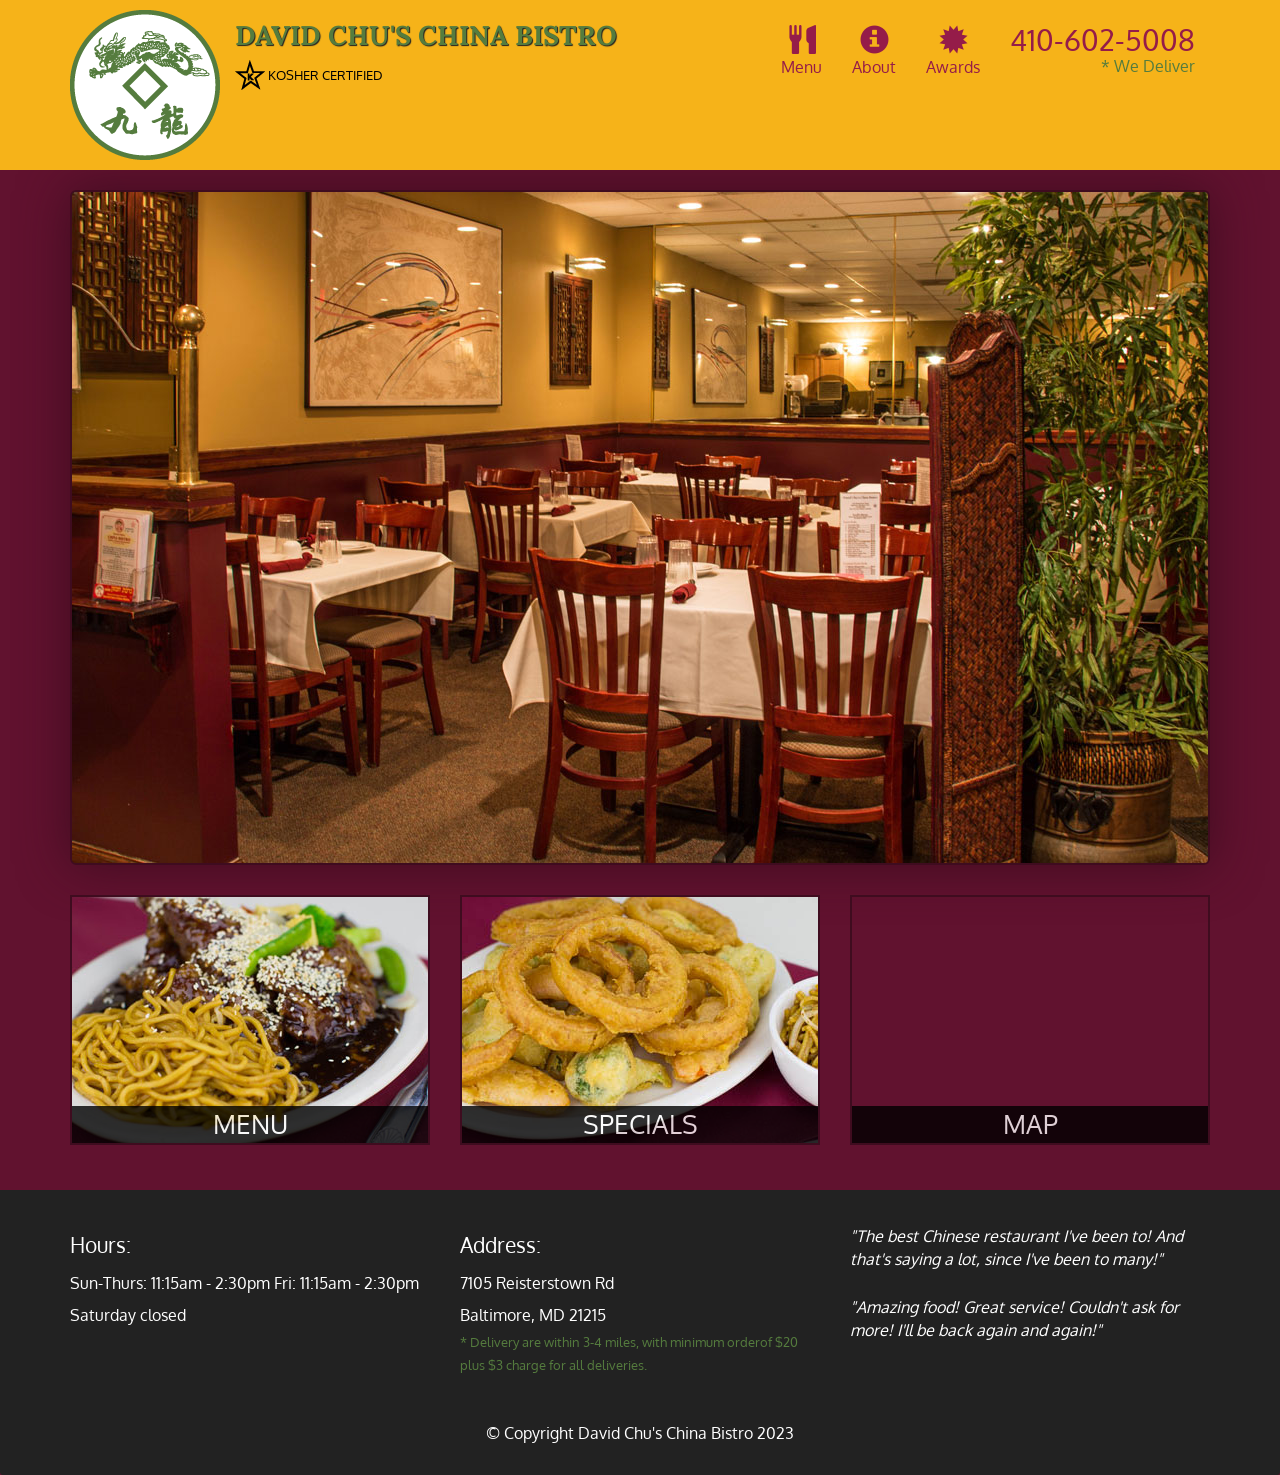
<file: site/Restaurant templates/index.html>
<!doctype html>
<html lang="en">
  <head>
    <meta charset="utf-8">
    <meta http-equiv="X-UA-Compatible" content="IE=edge">
    <meta name="viewport" content="width=device-width, initial-scale=1">
    <title>David Chu's China Bistro</title>
    <link rel="icon" type="image/x-icon" href="/images/favicon.ico">
    <link rel="stylesheet" href="css/bootstrap.min.css">
    <link rel="stylesheet" href="css/styles.css">
    <link href='https://fonts.googleapis.com/css?family=Oxygen:400,300,700' rel='stylesheet' type='text/css'>
    <link href='https://fonts.googleapis.com/css?family=Lora' rel='stylesheet' type='text/css'>
  </head>
<body>
  <header>
    <nav id="header-nav" class="navbar navbar-default">
      <div class="container">
        <div class="navbar-header">
          <a href="index.html" class="pull-left visible-md visible-lg">
            <div id="logo-img"></div>
          </a>

          <div class="navbar-brand">
            <a href="index.html"><h1>David Chu's China Bistro</h1></a>
            <p>
              <img src="images/star-k-logo.png" alt="Kosher certification">
              <span>Kosher Certified</span>
            </p>
          </div>

          <button type="button" class="navbar-toggle collapsed" data-toggle="collapse" data-target="#collapsable-nav" aria-expanded="false">
            <span class="sr-only">Toggle navigation</span>
            <span class="icon-bar"></span>
            <span class="icon-bar"></span>
            <span class="icon-bar"></span>
          </button>
        </div>
        <div id="collapsable-nav" class="collapse navbar-collapse">
          <ul id="nav-list" class="nav navbar-nav navbar-right">
            <li class ="visible-xs active">
              <a href="index.html">  
              <span class="glyphicon glyphicon-home"></span><br class="hidden-xs">Home</a>
            </li>
           <li>
             <a href="menu-categories.html">
               <span class="glyphicon glyphicon-cutlery"></span><br class="hidden-xs"> Menu</a>
           </li>
           <li>
             <a href="#">
               <span class="glyphicon glyphicon-info-sign"></span><br class="hidden-xs"> About</a>
           </li>
           <li>
             <a href="#">
               <span class="glyphicon glyphicon-certificate"></span><br class="hidden-xs"> Awards</a>
           </li>
           <li id="phone" class="hidden-xs">
             <a href="tel:410-602-5008">
               <span>410-602-5008</span></a><div>* We Deliver
               </div>
           </li>
         </ul><!-- #nav-list -->
       </div><!-- .collapse .navbar-collapse -->
      </div>
    </nav>
  </header>
 
  <div id="call-btn" class="visible-xs">
    <a class="btn" href="tel:410-602-5008">
    <span class="glyphicon glyphicon-earphone"></span>
    410-602-5008
    </a>
  </div>
  <div id="xs-deliver" class="text-center visible-xs">* We Deliver</div>

<div id="main-content" class="container">
  <div class="jumbotron">
    <img src="images/jumbotron_768.jpg" alt ="picture of restaurant"class="img-responsive visible-xs">
  </div>
<div class="row">
  <div class = "col-md-4 col-sm-6 col-xs-12">
    <a href="menu-categories.html"><div id="menu-tile"><span>Menu</span></div></a>
  </div>
  <div class="col-md-4 col-sm-6 col-xs-12">
  <a href="single-category.html"><div id="specials-tile"><span>Specials</span></div></a>
  </div>
  <div class="col-md-4 col-sm-12 col-xs-12">
    <a href="https://goo.gl/maps/MkbvDuNtBurYLjAa9" target="_blank">
      <div id="map-tile">
        <iframe src="https://www.google.com/maps/embed?pb=!1m18!1m12!1m3!1d3084.6752455000174!2d-76.7116881!3d39.36359029999999!2m3!1f0!2f0!3f0!3m2!1i1024!2i768!4f13.1!3m3!1m2!1s0x89c81a14e7817803%3A0xab20a0e99daa17ea!2sDavid%20Chu&#39;s%20China%20Bistro!5e0!3m2!1sen!2sus!4v1683739083631!5m2!1sen!2sus" width="100%" height="250px" style="border:0;" allowfullscreen="" loading="lazy" referrerpolicy="no-referrer-when-downgrade"></iframe>
        <span>map</span>
      </div>
    </a>
  </div>
</div><!--End of #home-tiles-->
</div><!--End of #main-content-->

<footer class="panel-footer">
  <div class="container">
    <div class="row">
      <section id="hours" class="col-sm-4">
        <span>Hours:</span><br>
        Sun-Thurs: 11:15am - 2:30pm
        Fri: 11:15am - 2:30pm<br>
        Saturday closed
        <hr class="visible-xs">
      </section>
      <section id="address" class="col-sm-4">
        <span>Address:</span><br>
        7105 Reisterstown Rd<br>
         Baltimore, MD 21215
         <p>* Delivery are within 3-4 miles, with minimum orderof $20 plus $3 charge for all deliveries.</p>
         <hr class="visible-xs">
      </section>
      <section id="testimonials" class="col-sm-4">
        <p>"The best Chinese restaurant I've been to! And that's saying a lot, since I've been to many!"</p>
        <p>"Amazing food! Great service! Couldn't ask for more! I'll be back again and again!"</p>
        </section>
    </div>
    <div class="text-center">&copy; Copyright David Chu's China Bistro 2023</div>
  </div>
</footer>


  <!-- jQuery (Bootstrap JS plugins depend on it) -->
  <script src="js/jquery-2.1.4.min.js"></script>
  <script src="js/bootstrap.min.js"></script>
  <script src="js/script.js"></script>
</body>
</html>
</file>
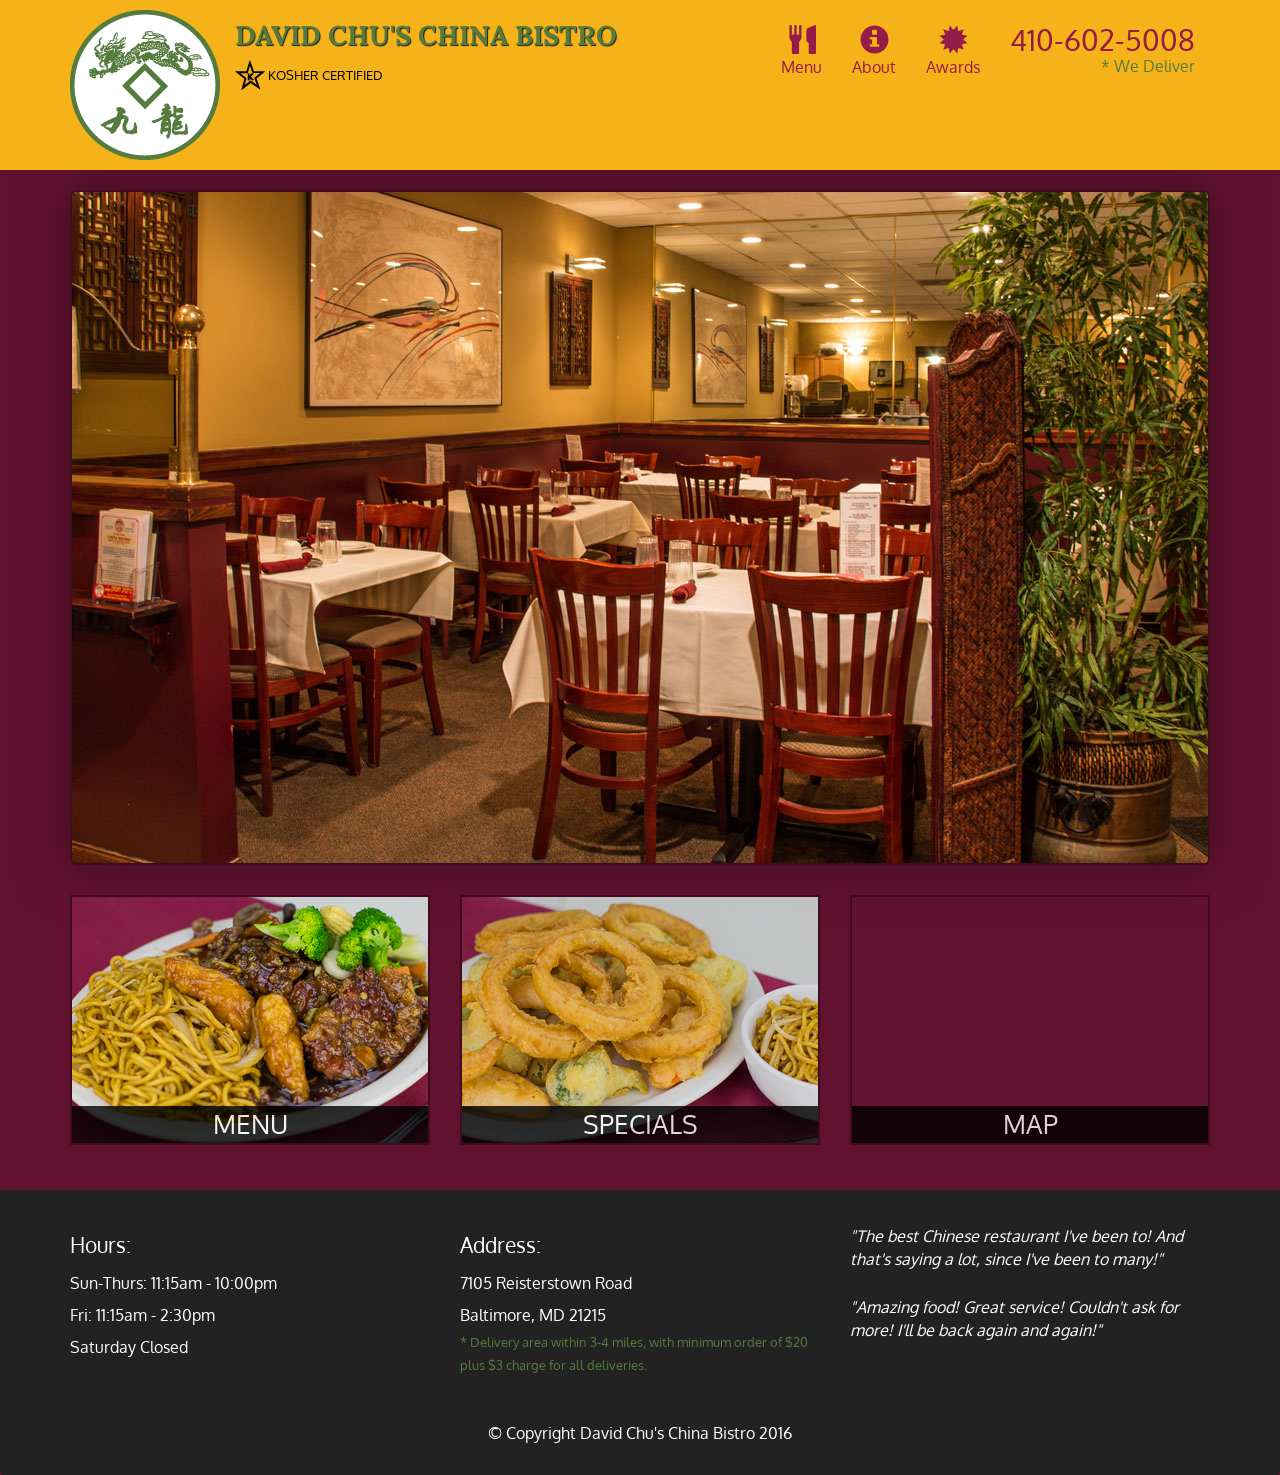
<file: site/Restaurant/index.html>
<!doctype html>
<html lang="en">
  <head>
    <meta charset="utf-8">
    <meta http-equiv="X-UA-Compatible" content="IE=edge">
    <meta name="viewport" content="width=device-width, initial-scale=1">
    <title>David Chu's China Bistro</title>
    <link rel="stylesheet" href="css/bootstrap.min.css">
    <link rel="stylesheet" href="css/styles.css">
    <link href='https://fonts.googleapis.com/css?family=Oxygen:400,300,700' rel='stylesheet' type='text/css'>
    <link href='https://fonts.googleapis.com/css?family=Lora' rel='stylesheet' type='text/css'>
    <link rel="icon" href="images\favicon.ico" type="image/x-icon">

  </head>
<body>
  <header>
    <nav id="header-nav" class="navbar navbar-default">
      <div class="container">
        <div class="navbar-header">
          <a href="index.html" class="pull-left visible-md visible-lg">
            <div id="logo-img"></div>
          </a>

          <div class="navbar-brand">
            <a href="index.html"><h1>David Chu's China Bistro</h1></a>
            <p>
              <img src="images/star-k-logo.png" alt="Kosher certification">
              <span>Kosher Certified</span>
            </p>
          </div>

          <button id="navbarToggle" type="button" class="navbar-toggle collapsed" data-toggle="collapse" data-target="#collapsable-nav" aria-expanded="false">
            <span class="sr-only">Toggle navigation</span>
            <span class="icon-bar"></span>
            <span class="icon-bar"></span>
            <span class="icon-bar"></span>
          </button>
        </div>
        
        <div id="collapsable-nav" class="collapse navbar-collapse">
           <ul id="nav-list" class="nav navbar-nav navbar-right">
            <li id="navHomeButton" class="visible-xs active">
              <a href="index.html">
                <span class="glyphicon glyphicon-home"></span> Home</a>
            </li>
            <li id="navMenuButton">
              <a href="#" onclick="$dc.loadMenuCategories();">
                <span class="glyphicon glyphicon-cutlery"></span><br class="hidden-xs"> Menu</a>
            </li>
            <li>
              <a href="#">
                <span class="glyphicon glyphicon-info-sign"></span><br class="hidden-xs"> About</a>
            </li>
            <li>
              <a href="#">
                <span class="glyphicon glyphicon-certificate"></span><br class="hidden-xs"> Awards</a>
            </li>
            <li id="phone" class="hidden-xs">
              <a href="tel:410-602-5008">
                <span>410-602-5008</span></a><div>* We Deliver</div>
            </li>
          </ul><!-- #nav-list -->
        </div><!-- .collapse .navbar-collapse -->
      </div><!-- .container -->
    </nav><!-- #header-nav -->
  </header>

  <div id="call-btn" class="visible-xs">
    <a class="btn" href="tel:410-602-5008">
    <span class="glyphicon glyphicon-earphone"></span>
    410-602-5008
    </a>
  </div>
  <div id="xs-deliver" class="text-center visible-xs">* We Deliver</div>

  <div id="main-content" class="container"></div>

  <footer class="panel-footer">
    <div class="container">
      <div class="row">
        <section id="hours" class="col-sm-4">
          <span>Hours:</span><br>
          Sun-Thurs: 11:15am - 10:00pm<br>
          Fri: 11:15am - 2:30pm<br>
          Saturday Closed
          <hr class="visible-xs">
        </section>
        <section id="address" class="col-sm-4">
          <span>Address:</span><br>
          7105 Reisterstown Road<br>
          Baltimore, MD 21215
          <p>* Delivery area within 3-4 miles, with minimum order of $20 plus $3 charge for all deliveries.</p>
          <hr class="visible-xs">
        </section>
        <section id="testimonials" class="col-sm-4">
          <p>"The best Chinese restaurant I've been to! And that's saying a lot, since I've been to many!"</p>
          <p>"Amazing food! Great service! Couldn't ask for more! I'll be back again and again!"</p>
        </section>
      </div>
      <div class="text-center">&copy; Copyright David Chu's China Bistro 2016</div>
    </div>
  </footer>

  <!-- jQuery (Bootstrap JS plugins depend on it) -->
  <script src="js/jquery-2.1.4.min.js"></script>
  <script src="js/bootstrap.min.js"></script>
  <script src="js/ajax-utils.js"></script>
  <script src="js/script.js"></script>
</body>
</html>
</file>
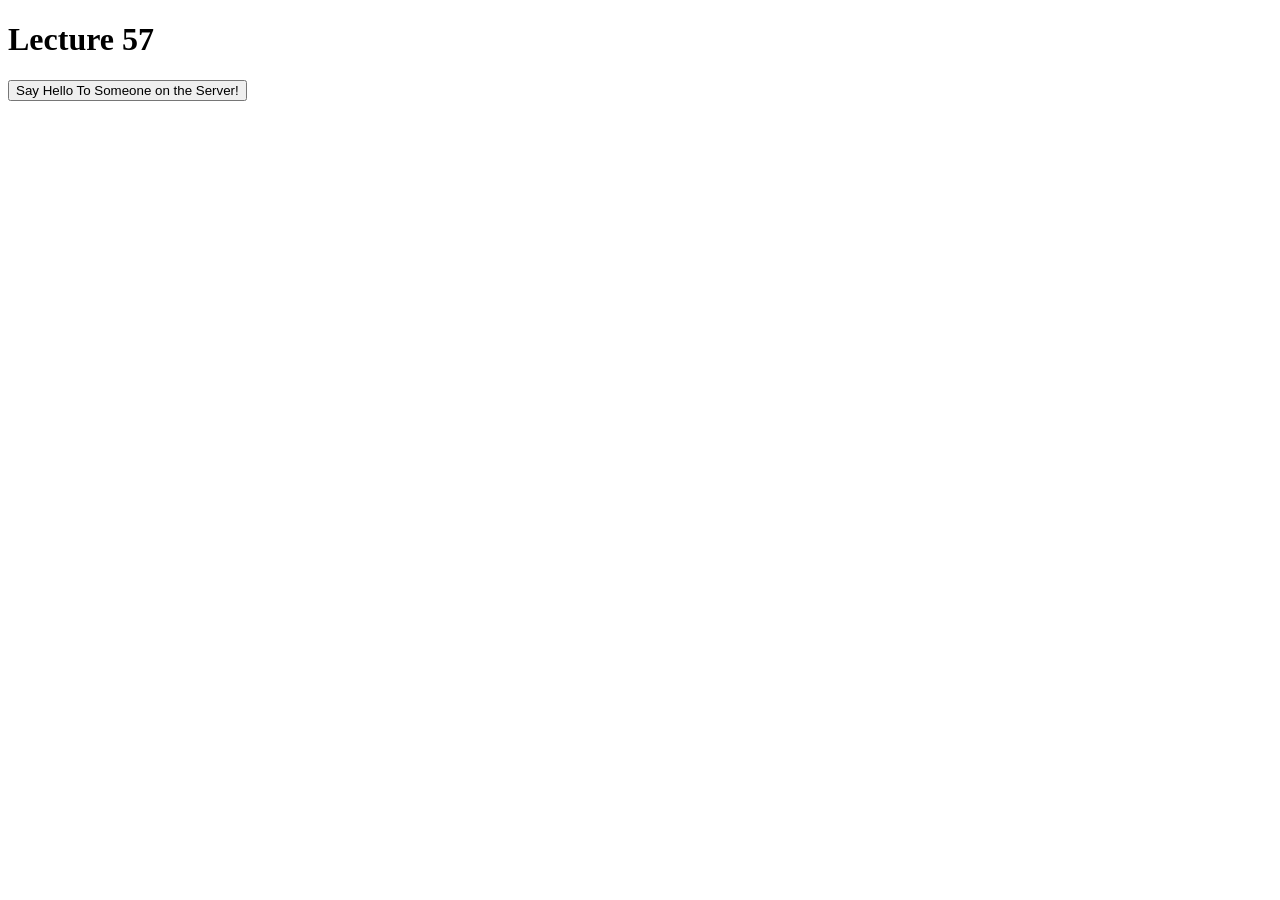
<file: site/Javascript/Ajax/index.html>
<!doctype html>
<html lang="en">
  <head>
    <meta charset="utf-8">
    <script src="js/ajax-utils.js"></script>
    <script src="js/script.js"></script>
  </head>
<body>
  <h1 id="title">Lecture 57</h1>
  
  <p>
    <button>
      Say Hello To Someone on the Server!
    </button>
  </p>

  
  <div id="content"></div>
</body>
</html>
</file>
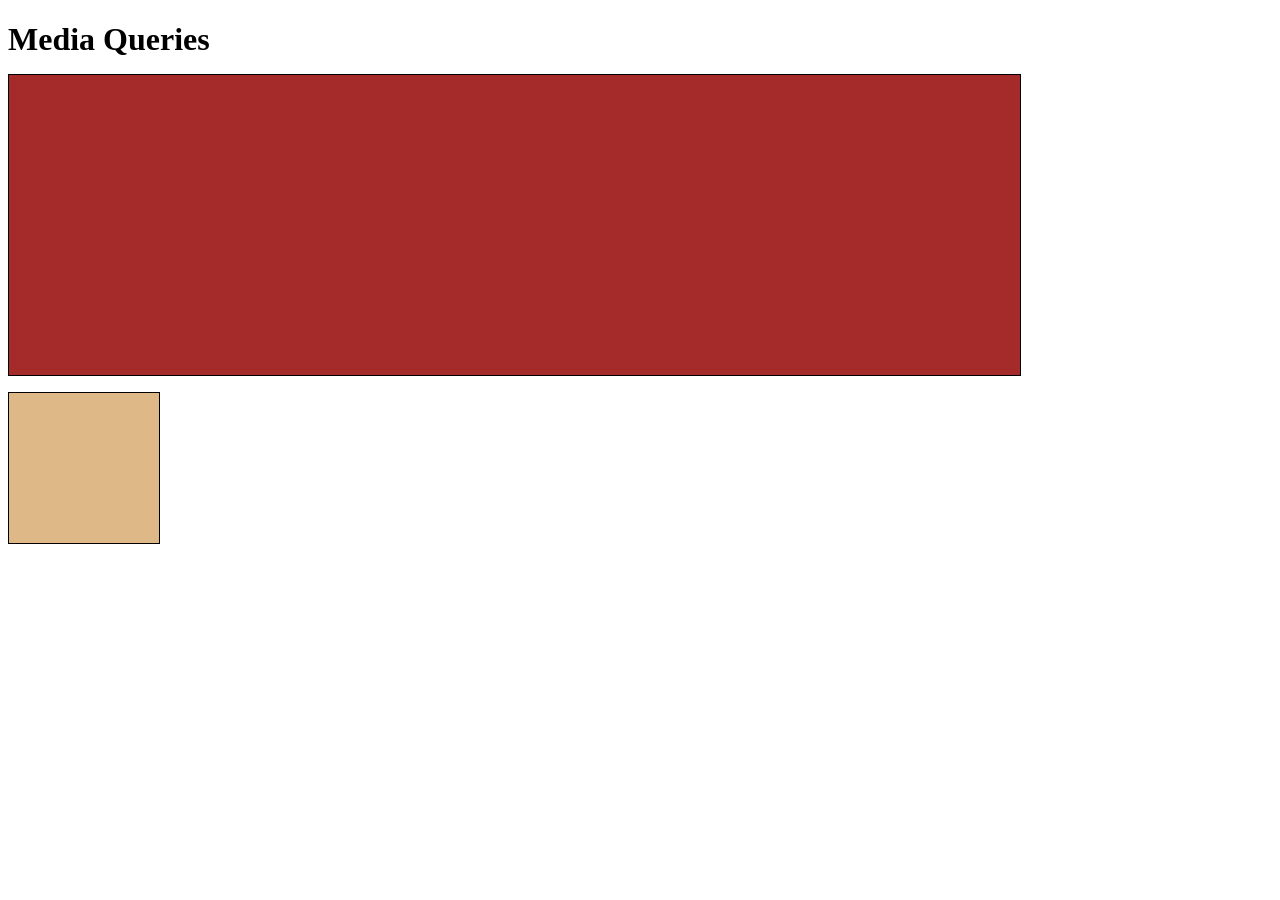
<file: site/MediaQueries.html>
<!DOCTYPE html>
<html>
<head>
<meta charset="utf-8">
<title>Media Queries</title>
<style>

/********** Base styles **********/
h1 {
  margin-bottom: 15px;
}

p {
  border: 1px solid black;
  margin-bottom: 15px;
}
#p1 {
  background-color: #A52A2A;
  width: 300px;
  height: 300px;
}
#p2 {
  background-color: #DEB887;
  width: 50px;
  height: 50px;
}

/********** Large devices only **********/
@media (min-width:1200px){
    #p1{
       width:80%; 
    } 
    #p2{
        width:150px ;
        height: 150px;
    }
}


/********** Medium devices only **********/
@media (min-width: 992px) and (max-width: 1199px){
    #p1{
        width: 50%;
    }
    #p2{
        width: 100px;
        height: 100px;
    }
} 


</style>
</head>
<body>
<h1>Media Queries</h1>

<p id="p1"></p>
<p id="p2"></p>

</body>
</html>
</file>
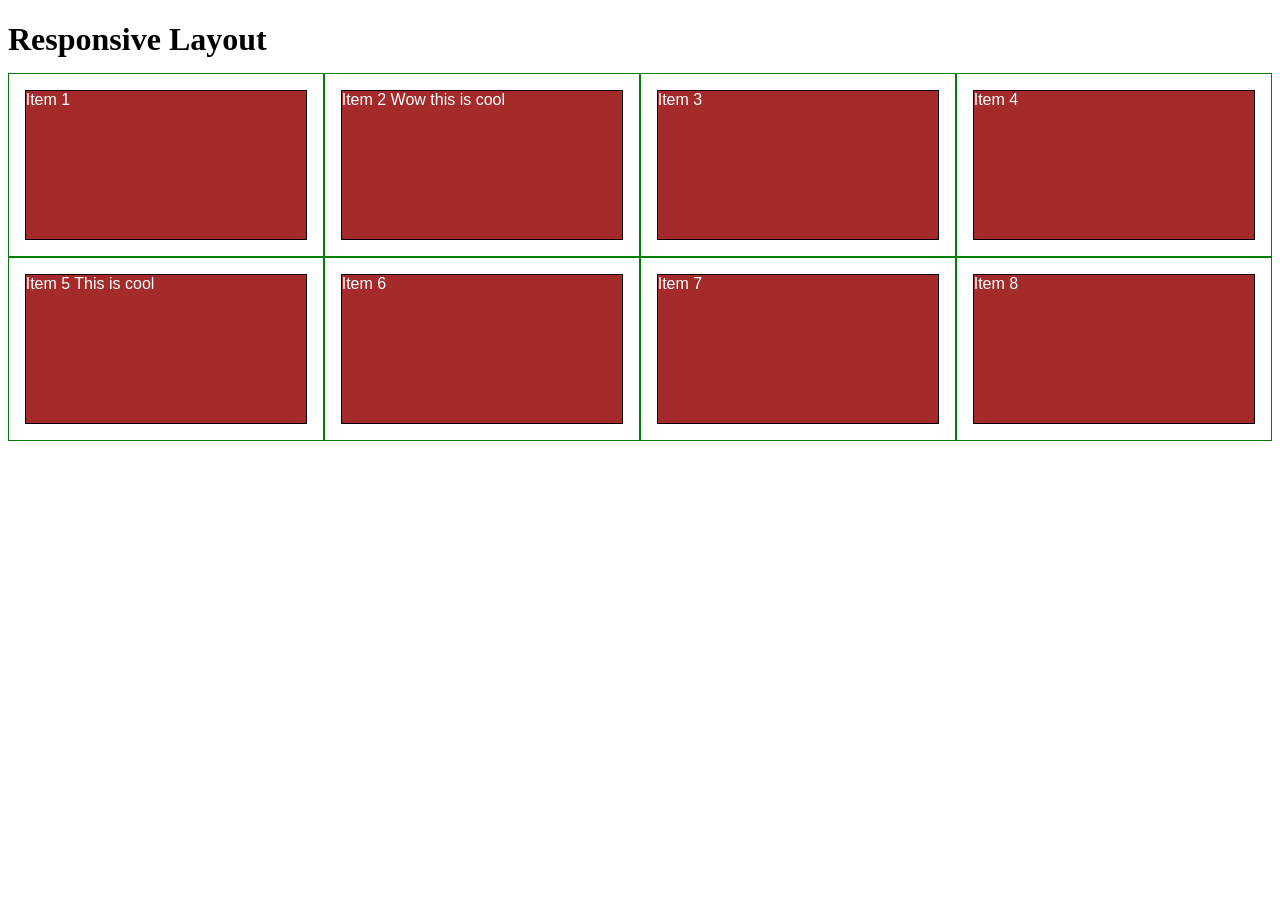
<file: site/ResponsiveDesign.html>
<!DOCTYPE html>
<html>
<head>
<meta charset="utf-8">
<!-- viewport specifies that the browser fo a mobile phone should not zoom out -->
<meta name = "viewport" content="width=device-width,initial-scale=1">
<title>Responsive Layout</title>
<style>

/********** Base styles **********/
* {
  box-sizing: border-box;
}
h1 {
  margin-bottom: 15px;
}

p {
  border: 1px solid black;
  background-color: #A52A2A;
  width: 90%;
  height: 150px;
  margin-right: auto;
  margin-left: auto;
  font-family: Helvetica;
  color: white;
}

/* Simple Responsive Framework. */
.row {
  width: 100%;
}

/********** Large devices only **********/
/********** lg means large and md means medium **********/
@media (min-width: 1200px) {
  .col-lg-1, .col-lg-2, .col-lg-3, .col-lg-4, .col-lg-5, .col-lg-6, .col-lg-7, .col-lg-8, .col-lg-9, .col-lg-10, .col-lg-11, .col-lg-12 {
    float: left;
    border: 1px solid green;
  }
  .col-lg-1 {
    width: 8.33%;
  }
  .col-lg-2 {
    width: 16.66%;
  }
  .col-lg-3 {
    width: 25%;
  }
  .col-lg-4 {
    width: 33.33%;
  }
  .col-lg-5 {
    width: 41.66%;
  }
  .col-lg-6 {
    width: 50%;
  }
  .col-lg-7 {
    width: 58.33%;
  }
  .col-lg-8 {
    width: 66.66%;
  }
  .col-lg-9 {
    width: 74.99%;
  }
  .col-lg-10 {
    width: 83.33%;
  }
  .col-lg-11 {
    width: 91.66%;
  }
  .col-lg-12 {
    width: 100%;
  }
}

/********** Medium devices only **********/
@media (min-width: 950px) and (max-width: 1199px) {
  .col-md-1, .col-md-2, .col-md-3, .col-md-4, .col-md-5, .col-md-6, .col-md-7, .col-md-8, .col-md-9, .col-md-10, .col-md-11, .col-md-12 {
    float: left;
    border: 1px solid green;
  }
  .col-md-1 {
    width: 8.33%;
  }
  .col-md-2 {
    width: 16.66%;
  }
  .col-md-3 {
    width: 25%;
  }
  .col-md-4 {
    width: 33.33%;
  }
  .col-md-5 {
    width: 41.66%;
  }
  .col-md-6 {
    width: 50%;
  }
  .col-md-7 {
    width: 58.33%;
  }
  .col-md-8 {
    width: 66.66%;
  }
  .col-md-9 {
    width: 74.99%;
  }
  .col-md-10 {
    width: 83.33%;
  }
  .col-md-11 {
    width: 91.66%;
  }
  .col-md-12 {
    width: 100%;
  }
}

</style>
</head>
<body>
<h1>Responsive Layout</h1>

<div class="row">
  <div class="col-lg-3 col-md-6"><p>Item 1</p></div>
  <div class="col-lg-3 col-md-6"><p>Item 2 Wow this is cool</p></div>
  <div class="col-lg-3 col-md-6"><p>Item 3</p></div>
  <div class="col-lg-3 col-md-6"><p>Item 4</p></div>
  <div class="col-lg-3 col-md-6"><p>Item 5 This is cool</p></div>
  <div class="col-lg-3 col-md-6"><p>Item 6</p></div>
  <div class="col-lg-3 col-md-6"><p>Item 7</p></div>
  <div class="col-lg-3 col-md-6"><p>Item 8</p></div>
</div>

</body>
</html>
</file>
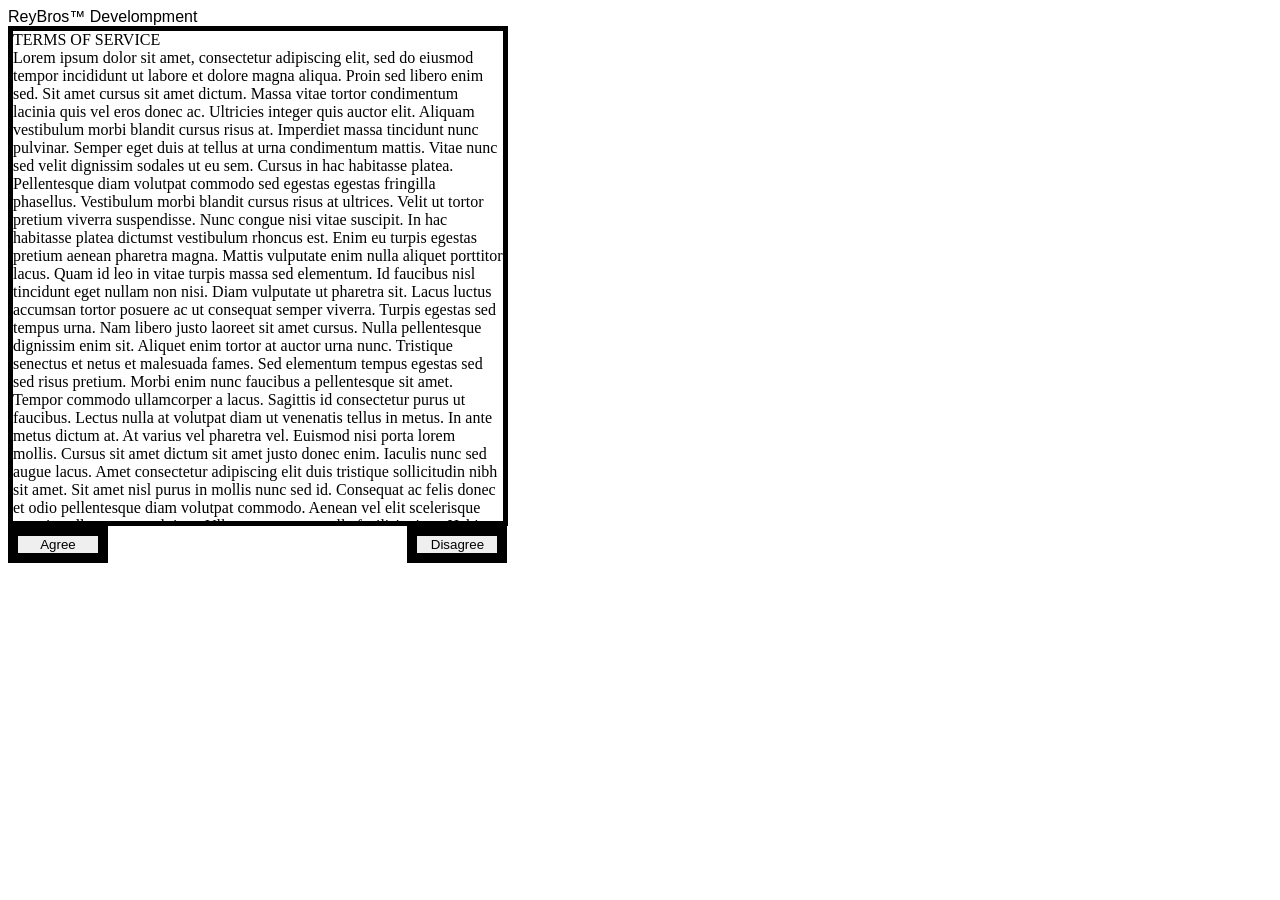
<file: site/Tests.html>
<!DOCTYPE html>
<html lang="en">
<head>
<link rel = "stylesheet" href = "style.css"></link>

  <title>Testing Website</title>
</head>
<body bgcolor="">
  <nav>ReyBros&trade; Develompment</nav>
  
  <div id="terms">
    TERMS OF SERVICE
    <div>Lorem ipsum dolor sit amet, consectetur adipiscing elit, sed do eiusmod tempor incididunt ut labore et dolore magna aliqua. Proin sed libero enim sed. Sit amet cursus sit amet dictum. Massa vitae tortor condimentum lacinia quis vel eros donec ac. Ultricies integer quis auctor elit. Aliquam vestibulum morbi blandit cursus risus at. Imperdiet massa tincidunt nunc pulvinar. Semper eget duis at tellus at urna condimentum mattis. Vitae nunc sed velit dignissim sodales ut eu sem. Cursus in hac habitasse platea. Pellentesque diam volutpat commodo sed egestas egestas fringilla phasellus.

      Vestibulum morbi blandit cursus risus at ultrices. Velit ut tortor pretium viverra suspendisse. Nunc congue nisi vitae suscipit. In hac habitasse platea dictumst vestibulum rhoncus est. Enim eu turpis egestas pretium aenean pharetra magna. Mattis vulputate enim nulla aliquet porttitor lacus. Quam id leo in vitae turpis massa sed elementum. Id faucibus nisl tincidunt eget nullam non nisi. Diam vulputate ut pharetra sit. Lacus luctus accumsan tortor posuere ac ut consequat semper viverra. Turpis egestas sed tempus urna. Nam libero justo laoreet sit amet cursus. Nulla pellentesque dignissim enim sit.
      
      Aliquet enim tortor at auctor urna nunc. Tristique senectus et netus et malesuada fames. Sed elementum tempus egestas sed sed risus pretium. Morbi enim nunc faucibus a pellentesque sit amet. Tempor commodo ullamcorper a lacus. Sagittis id consectetur purus ut faucibus. Lectus nulla at volutpat diam ut venenatis tellus in metus. In ante metus dictum at. At varius vel pharetra vel. Euismod nisi porta lorem mollis. Cursus sit amet dictum sit amet justo donec enim. Iaculis nunc sed augue lacus. Amet consectetur adipiscing elit duis tristique sollicitudin nibh sit amet. Sit amet nisl purus in mollis nunc sed id. Consequat ac felis donec et odio pellentesque diam volutpat commodo. Aenean vel elit scelerisque mauris pellentesque pulvinar.
      
      Ullamcorper eget nulla facilisi etiam. Habitant morbi tristique senectus et netus. Elit pellentesque habitant morbi tristique senectus et netus et. Elementum curabitur vitae nunc sed velit dignissim sodales ut eu. Gravida neque convallis a cras semper auctor neque vitae tempus. Posuere morbi leo urna molestie at. Id diam vel quam elementum. Tortor vitae purus faucibus ornare suspendisse sed nisi lacus sed. Leo urna molestie at elementum eu. Iaculis eu non diam phasellus vestibulum lorem sed. Et magnis dis parturient montes nascetur.
      
      Senectus et netus et malesuada fames ac turpis. Amet cursus sit amet dictum sit amet. Egestas erat imperdiet sed euismod nisi porta lorem. In nibh mauris cursus mattis. Enim ut tellus elementum sagittis vitae. Enim diam vulputate ut pharetra sit amet. Nullam non nisi est sit amet facilisis magna. Elementum facilisis leo vel fringilla est ullamcorper. Diam donec adipiscing tristique risus nec feugiat in fermentum posuere. Pellentesque pulvinar pellentesque habitant morbi tristique senectus. Nascetur ridiculus mus mauris vitae ultricies leo integer malesuada. Et malesuada fames ac turpis. Purus viverra accumsan in nisl. Neque laoreet suspendisse interdum consectetur libero. Eget nunc lobortis mattis aliquam. Semper feugiat nibh sed pulvinar proin gravida hendrerit.
      
      Amet cursus sit amet dictum sit amet justo donec enim. Varius quam quisque id diam vel quam elementum pulvinar. Amet consectetur adipiscing elit pellentesque habitant morbi tristique. Cras tincidunt lobortis feugiat vivamus at. Eu facilisis sed odio morbi quis commodo odio aenean. Metus vulputate eu scelerisque felis imperdiet. Massa id neque aliquam vestibulum morbi blandit cursus. Mauris cursus mattis molestie a iaculis at. Massa ultricies mi quis hendrerit dolor. Maecenas sed enim ut sem viverra aliquet eget sit amet. Vestibulum rhoncus est pellentesque elit. Habitant morbi tristique senectus et netus et malesuada. Massa enim nec dui nunc. Integer vitae justo eget magna.
      
      Faucibus a pellentesque sit amet porttitor. Faucibus pulvinar elementum integer enim neque. Aliquam malesuada bibendum arcu vitae elementum curabitur. Cursus metus aliquam eleifend mi. Enim blandit volutpat maecenas volutpat blandit aliquam etiam. Faucibus pulvinar elementum integer enim neque volutpat. Etiam dignissim diam quis enim lobortis scelerisque fermentum dui faucibus. Volutpat ac tincidunt vitae semper quis lectus. Id semper risus in hendrerit gravida rutrum quisque non. Lacus viverra vitae congue eu consequat ac. Nibh cras pulvinar mattis nunc sed blandit libero volutpat sed.
      
      Volutpat diam ut venenatis tellus in. Lectus quam id leo in. Tristique risus nec feugiat in fermentum posuere urna nec. Sapien nec sagittis aliquam malesuada bibendum arcu vitae. Purus in massa tempor nec feugiat. Praesent elementum facilisis leo vel fringilla est. Ut diam quam nulla porttitor. Leo duis ut diam quam nulla porttitor massa id neque. Habitasse platea dictumst quisque sagittis. Pellentesque adipiscing commodo elit at imperdiet. Nisl nunc mi ipsum faucibus vitae aliquet nec ullamcorper. Blandit volutpat maecenas volutpat blandit aliquam etiam erat. Purus ut faucibus pulvinar elementum integer enim neque volutpat. Nec ullamcorper sit amet risus nullam eget felis.
      
      Sit amet tellus cras adipiscing. Neque volutpat ac tincidunt vitae semper. Ac placerat vestibulum lectus mauris ultrices. Elementum curabitur vitae nunc sed velit. Habitasse platea dictumst quisque sagittis purus sit amet volutpat consequat. Ac auctor augue mauris augue neque gravida in. Gravida arcu ac tortor dignissim convallis aenean et tortor at. Penatibus et magnis dis parturient montes nascetur ridiculus mus mauris. Proin fermentum leo vel orci. At auctor urna nunc id cursus metus aliquam eleifend. Amet tellus cras adipiscing enim eu turpis egestas pretium aenean. Libero id faucibus nisl tincidunt.
      
      In hac habitasse platea dictumst vestibulum rhoncus. Vitae tempus quam pellentesque nec nam. Condimentum mattis pellentesque id nibh tortor id aliquet. Malesuada bibendum arcu vitae elementum curabitur vitae. Enim facilisis gravida neque convallis a cras. Suscipit tellus mauris a diam maecenas. Aliquam faucibus purus in massa. Duis ut diam quam nulla porttitor massa id neque. Imperdiet proin fermentum leo vel. Vitae proin sagittis nisl rhoncus mattis rhoncus urna neque. Et tortor at risus viverra.</div>
  </div>
  <div>
    <button 
    style="border-color: black;
    width: 100px;
     border: 10px, solid;"
      , onclick="window.open('index.html'); 
      javascript:window.close('','_parent','');">Agree
      </button>  
      <button 
      style="border-color: black; 
      width: 100px;
      border: 10px, solid; 
      position: relative;
      left:295px;", 
      onclick="alert('You cannot continue until you agree to the Terms of Service')">
      Disagree</button>
    
  </div>
</body>
</html>
</file>
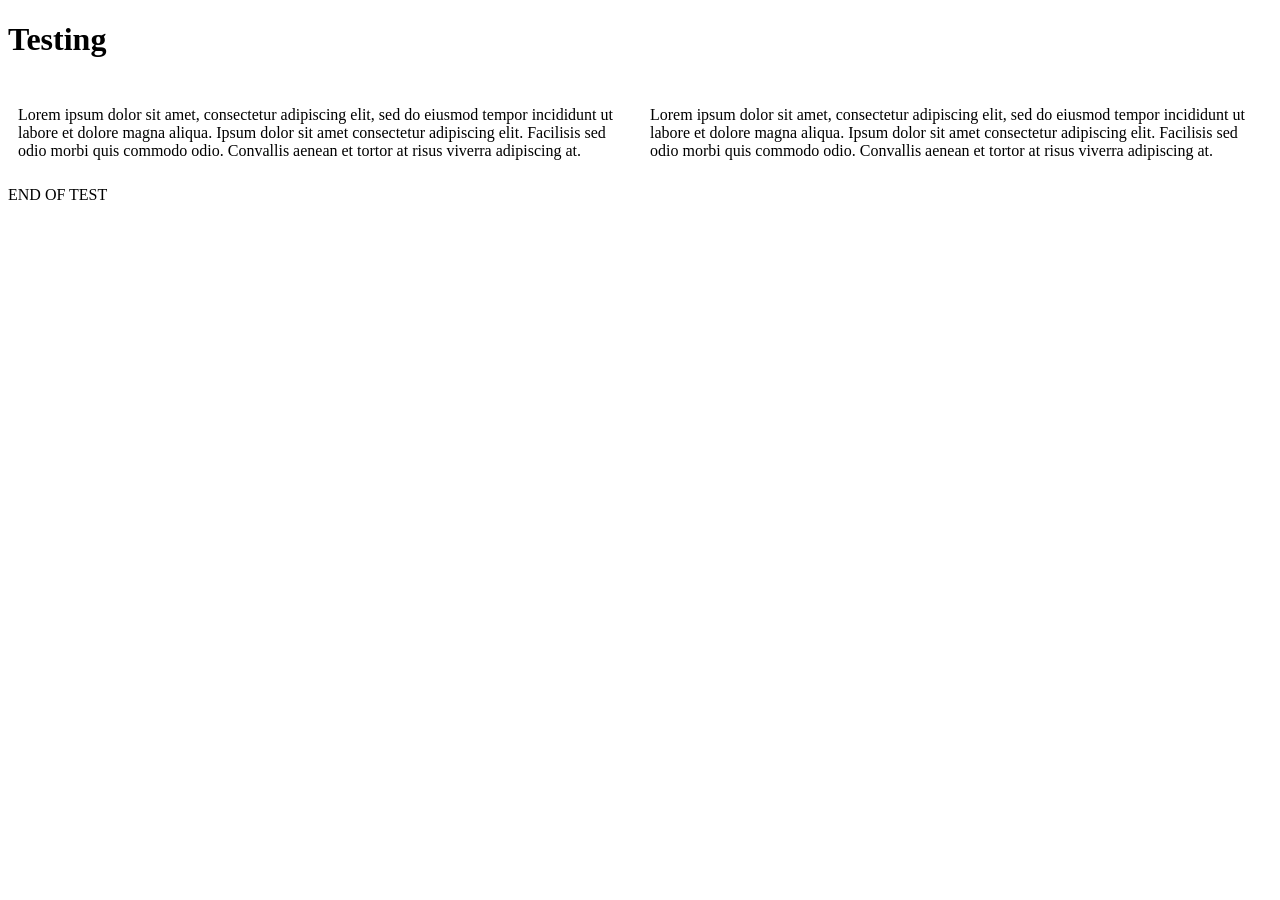
<file: site/TwoColums.html>
<!DOCTYPE html>
<html lang="en">
<head>
<style>
  * {
    box-sizing: border-box;
  }
  p{
    width: 50%;
    float: left;
    padding: 10px;
  }
 
</style>

  <title>Testing Website</title>
</head>
<body>
  <h1>Testing</h1>
  <div>
    <p id="p1">Lorem ipsum dolor sit amet, consectetur adipiscing elit, sed do eiusmod tempor incididunt ut labore et dolore magna aliqua. Ipsum dolor sit amet consectetur adipiscing elit. Facilisis sed odio morbi quis commodo odio. Convallis aenean et tortor at risus viverra adipiscing at. </p>
    <p id="p2">Lorem ipsum dolor sit amet, consectetur adipiscing elit, sed do eiusmod tempor incididunt ut labore et dolore magna aliqua. Ipsum dolor sit amet consectetur adipiscing elit. Facilisis sed odio morbi quis commodo odio. Convallis aenean et tortor at risus viverra adipiscing at. </p>
    <section style="clear: left;">END OF TEST</section>
  </div>
</body>
</html>
</file>
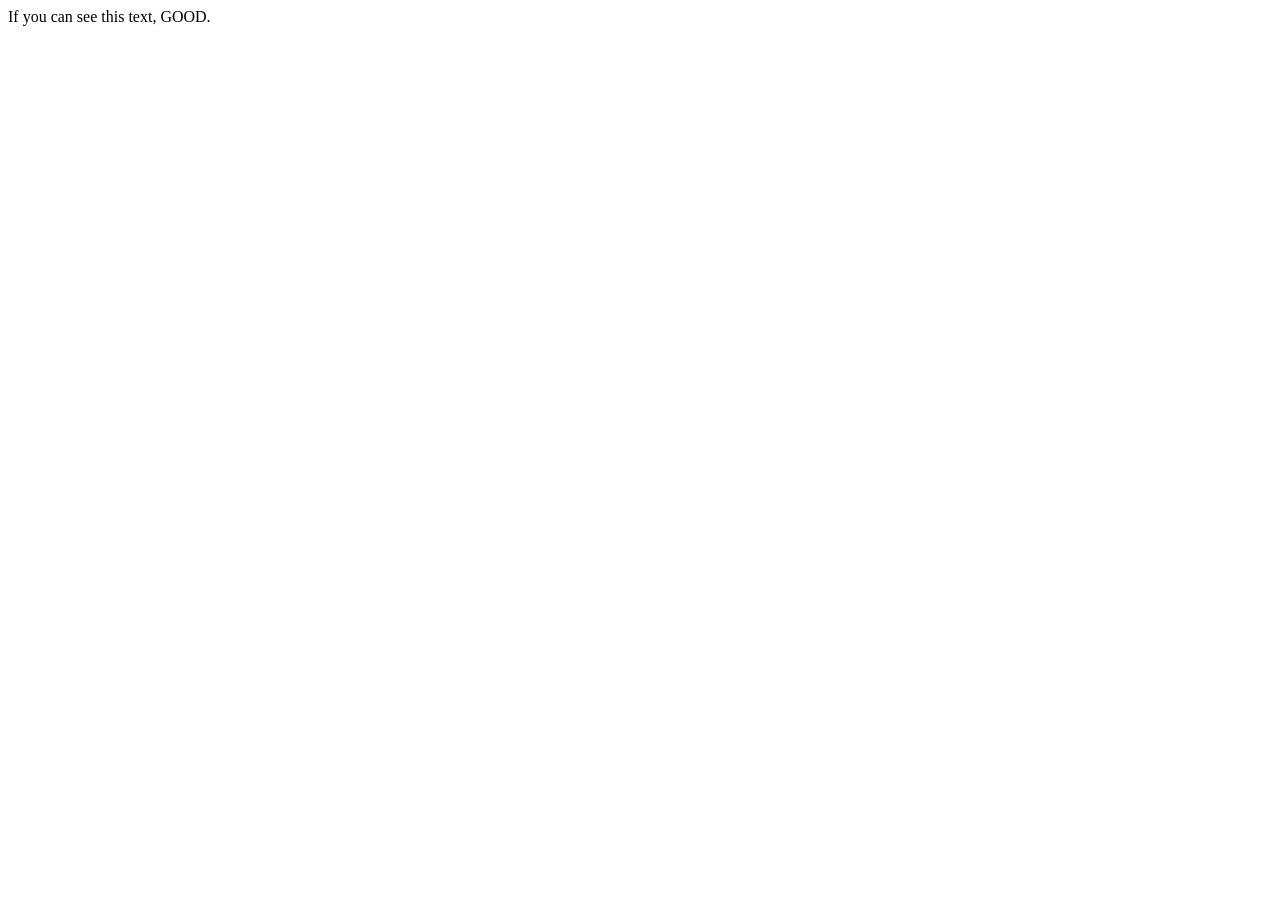
<file: Templates/HTML template.html>
<!doctype html> <!--gets the bowser prepared to render html largely historical-->
<html><!--contains the HTML document-->
<head><!--contains items that describe the main content of the page-->
<meta charset="utf-8"> <!--contains metadata and stands alone. charset specifies encoding-->
</head>
<title> <!--specifies the title-->
PLACHOLDER
</title>
<body> <!--contains the webpage-->
   If you can see this text, GOOD. 
</body>
</html>
</file>
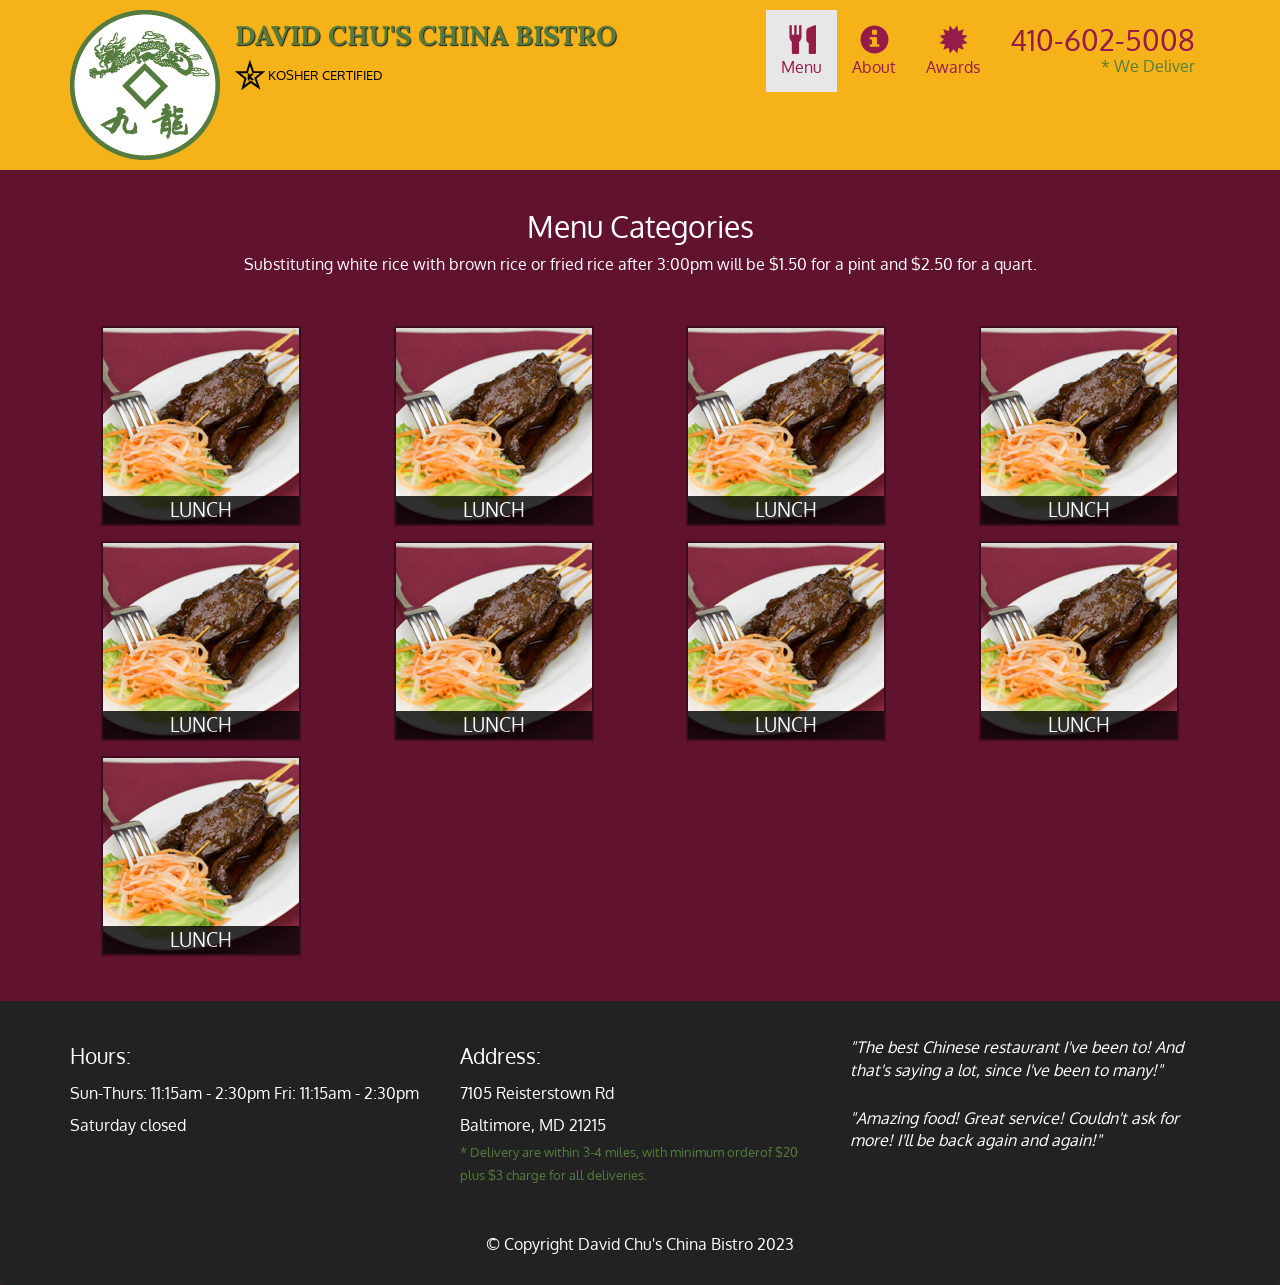
<file: site/Restaurant templates/menu-categories.html>
<!doctype html>
<html lang="en">
  <head>
    <meta charset="utf-8">
    <meta http-equiv="X-UA-Compatible" content="IE=edge">
    <meta name="viewport" content="width=device-width, initial-scale=1">
    <title>David Chu's China Bistro</title>
    <link rel="icon" type="image/x-icon" href="/images/favicon.ico">
    <link rel="stylesheet" href="css/bootstrap.min.css">
    <link rel="stylesheet" href="css/styles.css">
    <link href='https://fonts.googleapis.com/css?family=Oxygen:400,300,700' rel='stylesheet' type='text/css'>
    <link href='https://fonts.googleapis.com/css?family=Lora' rel='stylesheet' type='text/css'>
  </head>
<body>
  <header>
    <nav id="header-nav" class="navbar navbar-default">
      <div class="container">
        <div class="navbar-header">
          <a href="index.html" class="pull-left visible-md visible-lg">
            <div id="logo-img"></div>
          </a>

          <div class="navbar-brand">
            <a href="index.html"><h1>David Chu's China Bistro</h1></a>
            <p>
              <img src="images/star-k-logo.png" alt="Kosher certification">
              <span>Kosher Certified</span>
            </p>
          </div>

          <button type="button" class="navbar-toggle collapsed" data-toggle="collapse" data-target="#collapsable-nav" aria-expanded="false">
            <span class="sr-only">Toggle navigation</span>
            <span class="icon-bar"></span>
            <span class="icon-bar"></span>
            <span class="icon-bar"></span>
          </button>
        </div>
        <div id="collapsable-nav" class="collapse navbar-collapse">
          <ul id="nav-list" class="nav navbar-nav navbar-right">
            <li class="visible-xs">
              <a href="index.html">  
              <span class="glyphicon glyphicon-home"></span><br class="hidden-xs">Home</a>
            </li>
           <li class="active">
             <a href="menu-categories.html">
               <span class="glyphicon glyphicon-cutlery"></span><br class="hidden-xs"> Menu</a>
           </li>
           <li>
             <a href="#">
               <span class="glyphicon glyphicon-info-sign"></span><br class="hidden-xs"> About</a>
           </li>
           <li>
             <a href="#">
               <span class="glyphicon glyphicon-certificate"></span><br class="hidden-xs"> Awards</a>
           </li>
           <li id="phone" class="hidden-xs">
             <a href="tel:410-602-5008">
               <span>410-602-5008</span></a><div>* We Deliver
               </div>
           </li>
         </ul><!-- #nav-list -->
       </div><!-- .collapse .navbar-collapse -->
      </div>
    </nav>
  </header>
 
  <div id="call-btn" class="visible-xs">
    <a class="btn" href="tel:410-602-5008">
    <span class="glyphicon glyphicon-earphone"></span>
    410-602-5008
    </a>
  </div>
  <div id="xs-deliver" class="text-center visible-xs">* We Deliver</div>

<div id="main-content" class="container">
  <h2 id="menu-categories-title" class="text-center">Menu Categories</h2>
  <div class="text-center">
    Substituting white rice with brown rice or fried rice after 3:00pm will be $1.50 for a pint and $2.50 for a quart.
  </div>
  <section class="row">
    <div class="col-md-3 col-sm-4 col-xs-6 col-xxs-12">
      <a href="single-category.html">
        <div class="category-tile">
          <img width="200px" height="200px" src="images/menu/B/B.jpg" alt="Lunch">
          <span>Lunch</span>
        </div>
      </a>
    </div>
    <div class="col-md-3 col-sm-4 col-xs-6 col-xxs-12">
      <a href="single-category.html">
        <div class="category-tile">
          <img width="200px" height="200px" src="images/menu/B/B.jpg" alt="Lunch">
          <span>Lunch</span>
        </div>
      </a>
    </div>
    <div class="col-md-3 col-sm-4 col-xs-6 col-xxs-12">
      <a href="single-category.html">
        <div class="category-tile"">
          <img width="200px" height="200px" src="images/menu/B/B.jpg" alt="Lunch">
          <span>Lunch</span>
        </div>
      </a>
    </div>
    <div class="col-md-3 col-sm-4 col-xs-6 col-xxs-12">
      <a href="single-category.html">
        <div class="category-tile"">
          <img width="200px" height="200px" src="images/menu/B/B.jpg" alt="Lunch">
          <span>Lunch</span>
        </div>
      </a>
    </div>
    <div class="col-md-3 col-sm-4 col-xs-6 col-xxs-12">
      <a href="single-category.html">
        <div class="category-tile"">
          <img width="200px" height="200px" src="images/menu/B/B.jpg" alt="Lunch">
          <span>Lunch</span>
        </div>
      </a>
    </div>
    <div class="col-md-3 col-sm-4 col-xs-6 col-xxs-12">
      <a href="single-category.html">
        <div class="category-tile"">
          <img width="200px" height="200px" src="images/menu/B/B.jpg" alt="Lunch">
          <span>Lunch</span>
        </div>
      </a>
    </div>
    <div class="col-md-3 col-sm-4 col-xs-6 col-xxs-12">
      <a href="single-category.html">
        <div class="category-tile"">
          <img width="200px" height="200px" src="images/menu/B/B.jpg" alt="Lunch">
          <span>Lunch</span>
        </div>
      </a>
    </div>
    <div class="col-md-3 col-sm-4 col-xs-6 col-xxs-12">
      <a href="single-category.html">
        <div class="category-tile"">
          <img width="200px" height="200px" src="images/menu/B/B.jpg" alt="Lunch">
          <span>Lunch</span>
        </div>
      </a>
    </div>
    <div class="col-md-3 col-sm-4 col-xs-6 col-xxs-12">
      <a href="single-category.html">
        <div class="category-tile">
          <img width="200px" height="200px" src="images/menu/B/B.jpg" alt="Lunch">
          <span>Lunch</span>
        </div>
      </a>
    </div>
  </section>



</div><!--End of #main-content-->

<footer class="panel-footer">
  <div class="container">
    <div class="row">
      <section id="hours" class="col-sm-4">
        <span>Hours:</span><br>
        Sun-Thurs: 11:15am - 2:30pm
        Fri: 11:15am - 2:30pm<br>
        Saturday closed
        <hr class="visible-xs">
      </section>
      <section id="address" class="col-sm-4">
        <span>Address:</span><br>
        7105 Reisterstown Rd<br>
         Baltimore, MD 21215
         <p>* Delivery are within 3-4 miles, with minimum orderof $20 plus $3 charge for all deliveries.</p>
         <hr class="visible-xs">
      </section>
      <section id="testimonials" class="col-sm-4">
        <p>"The best Chinese restaurant I've been to! And that's saying a lot, since I've been to many!"</p>
        <p>"Amazing food! Great service! Couldn't ask for more! I'll be back again and again!"</p>
        </section>
    </div>
    <div class="text-center">&copy; Copyright David Chu's China Bistro 2023</div>
  </div>
</footer>


  <!-- jQuery (Bootstrap JS plugins depend on it) -->
  <script src="js/jquery-2.1.4.min.js"></script>
  <script src="js/bootstrap.min.js"></script>
  <script src="js/script.js"></script>
</body>
</html>
</file>
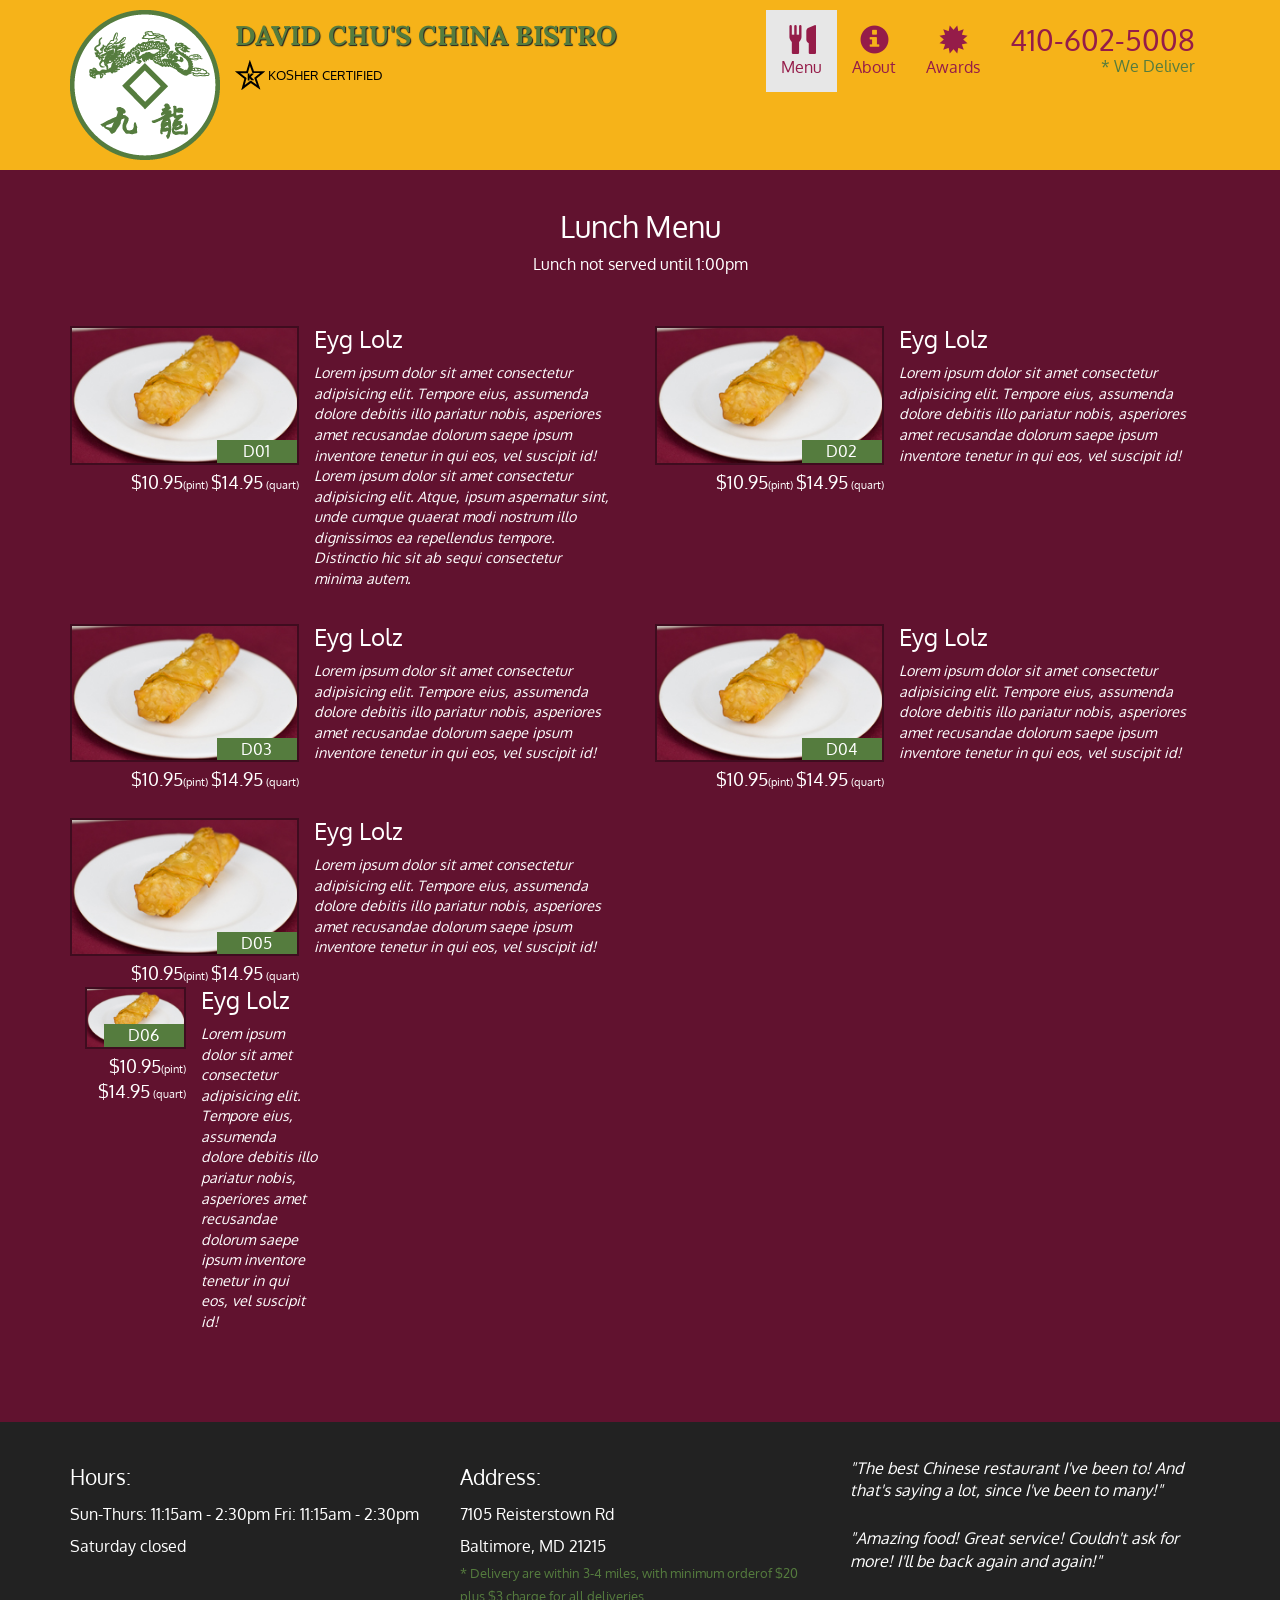
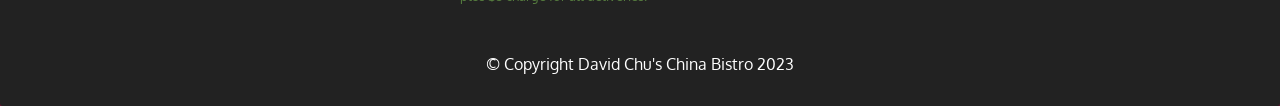
<file: site/Restaurant templates/single-category.html>
<!doctype html>
<html lang="en">
  <head>
    <meta charset="utf-8">
    <meta http-equiv="X-UA-Compatible" content="IE=edge">
    <meta name="viewport" content="width=device-width, initial-scale=1">
    <title>David Chu's China Bistro</title>
    <link rel="icon" type="image/x-icon" href="/images/favicon.ico">
    <link rel="stylesheet" href="css/bootstrap.min.css">
    <link rel="stylesheet" href="css/styles.css">
    <link href='https://fonts.googleapis.com/css?family=Oxygen:400,300,700' rel='stylesheet' type='text/css'>
    <link href='https://fonts.googleapis.com/css?family=Lora' rel='stylesheet' type='text/css'>
  </head>
<body>
  <header>
    <nav id="header-nav" class="navbar navbar-default">
      <div class="container">
        <div class="navbar-header">
          <a href="index.html" class="pull-left visible-md visible-lg">
            <div id="logo-img"></div>
          </a>

          <div class="navbar-brand">
            <a href="index.html"><h1>David Chu's China Bistro</h1></a>
            <p>
              <img src="images/star-k-logo.png" alt="Kosher certification">
              <span>Kosher Certified</span>
            </p>
          </div>

          <button type="button" class="navbar-toggle collapsed" data-toggle="collapse" data-target="#collapsable-nav" aria-expanded="false">
            <span class="sr-only">Toggle navigation</span>
            <span class="icon-bar"></span>
            <span class="icon-bar"></span>
            <span class="icon-bar"></span>
          </button>
        </div>
        <div id="collapsable-nav" class="collapse navbar-collapse">
          <ul id="nav-list" class="nav navbar-nav navbar-right">
            <li class="visible-xs">
              <a href="index.html">  
              <span class="glyphicon glyphicon-home"></span><br class="hidden-xs">Home</a>
            </li>
           <li class="active">
             <a href="menu-categories.html">
               <span class="glyphicon glyphicon-cutlery"></span><br class="hidden-xs"> Menu</a>
           </li>
           <li>
             <a href="#">
               <span class="glyphicon glyphicon-info-sign"></span><br class="hidden-xs"> About</a>
           </li>
           <li>
             <a href="#">
               <span class="glyphicon glyphicon-certificate"></span><br class="hidden-xs"> Awards</a>
           </li>
           <li id="phone" class="hidden-xs">
             <a href="tel:410-602-5008">
               <span>410-602-5008</span></a><div>* We Deliver
               </div>
           </li>
         </ul><!-- #nav-list -->
       </div><!-- .collapse .navbar-collapse -->
      </div>
    </nav>
  </header>
 
  <div id="call-btn" class="visible-xs">
    <a class="btn" href="tel:410-602-5008">
    <span class="glyphicon glyphicon-earphone"></span>
    410-602-5008
    </a>
  </div>
  <div id="xs-deliver" class="text-center visible-xs">* We Deliver</div>

<div id="main-content" class="container">
  <h2 id="menu-categories-title" class="text-center">Lunch Menu</h2>
  <div class="text-center">Lunch not served until 1:00pm</div>

  <section class="row">
    <div class="menu-item-tile col-md-6">
      <div class="row">
        <div class="col-sm-5">
          <div class="menu-item-photo">
            <div>D01</div>
            <img class="img-responsive" width="250" height="150" src="images/menu/B/B-1.jpg" alt="item">
          </div>
          <div class="menu-item-price">$10.95<span>(pint) </span>$14.95<span> (quart)</span></div>
        </div>
        <div class="menu-item-description col-sm-7">
          <h3 class="menu-item-title">Eyg Lolz</h3>
          <p class="menu-item-details">Lorem ipsum dolor sit amet consectetur adipisicing elit. Tempore eius, assumenda dolore debitis illo pariatur nobis, asperiores amet recusandae dolorum saepe ipsum inventore tenetur in qui eos, vel suscipit id! Lorem ipsum dolor sit amet consectetur adipisicing elit. Atque, ipsum aspernatur sint, unde cumque quaerat modi nostrum illo dignissimos ea repellendus tempore. Distinctio hic sit ab sequi consectetur minima autem.</p>
        </div>
      </div>
      <hr class="visible-xs">
    </div>
    <div class="menu-item-tile col-md-6">
      <div class="row">
        <div class="col-sm-5">
          <div class="menu-item-photo">
            <div>D02</div>
            <img class="img-responsive" width="250" height="150" src="images/menu/B/B-1.jpg" alt="item">
          </div>
          <div class="menu-item-price">$10.95<span>(pint) </span>$14.95<span> (quart)</span></div>
        </div>
        <div class="menu-item-description col-sm-7">
          <h3 class="menu-item-title">Eyg Lolz</h3>
          <p class="menu-item-details">Lorem ipsum dolor sit amet consectetur adipisicing elit. Tempore eius, assumenda dolore debitis illo pariatur nobis, asperiores amet recusandae dolorum saepe ipsum inventore tenetur in qui eos, vel suscipit id!</p>
        </div>
      </div>
      <hr class="visible-xs">
    </div>
      <div class="clearfix visible-md-block visible-lg-block"></div>
    <div class="menu-item-tile col-md-6">
      <div class="row">
        <div class="col-sm-5">
          <div class="menu-item-photo">
            <div>D03</div>
            <img class="img-responsive" width="250" height="150" src="images/menu/B/B-1.jpg" alt="item">
          </div>
          <div class="menu-item-price">$10.95<span>(pint) </span>$14.95<span> (quart)</span></div>
        </div>
        <div class="menu-item-description col-sm-7">
          <h3 class="menu-item-title">Eyg Lolz</h3>
          <p class="menu-item-details">Lorem ipsum dolor sit amet consectetur adipisicing elit. Tempore eius, assumenda dolore debitis illo pariatur nobis, asperiores amet recusandae dolorum saepe ipsum inventore tenetur in qui eos, vel suscipit id!</p>
        </div>
      </div>
      <hr class="visible-xs">
    </div>
    <div class="menu-item-tile col-md-6">
      <div class="row">
        <div class="col-sm-5">
          <div class="menu-item-photo">
            <div>D04</div>
            <img class="img-responsive" width="250" height="150" src="images/menu/B/B-1.jpg" alt="item">
          </div>
          <div class="menu-item-price">$10.95<span>(pint) </span>$14.95<span> (quart)</span></div>
        </div>
        <div class="menu-item-description col-sm-7">
          <h3 class="menu-item-title">Eyg Lolz</h3>
          <p class="menu-item-details">Lorem ipsum dolor sit amet consectetur adipisicing elit. Tempore eius, assumenda dolore debitis illo pariatur nobis, asperiores amet recusandae dolorum saepe ipsum inventore tenetur in qui eos, vel suscipit id!</p>
        </div>
      </div>
      <hr class="visible-xs">
    </div>
    <div class="clearfix visible-md-block visible-lg-block"></div>
    <div class="menu-item-tile col-md-6">
      <div class="row">
        <div class="col-sm-5">
          <div class="menu-item-photo">
            <div>D05</div>
            <img class="img-responsive" width="250" height="150" src="images/menu/B/B-1.jpg" alt="item">
          </div>
          <div class="menu-item-price">$10.95<span>(pint) </span>$14.95<span> (quart)</span></div>
        </div>
        <div class="menu-item-description col-sm-7">
          <h3 class="menu-item-title">Eyg Lolz</h3>
          <p class="menu-item-details">Lorem ipsum dolor sit amet consectetur adipisicing elit. Tempore eius, assumenda dolore debitis illo pariatur nobis, asperiores amet recusandae dolorum saepe ipsum inventore tenetur in qui eos, vel suscipit id!</p>
        </div>
      </div>
      <div class="menu-item-tile col-md-6">
        <div class="row">
          <div class="col-sm-5">
            <div class="menu-item-photo">
              <div>D06</div>
              <img class="img-responsive" width="250" height="150" src="images/menu/B/B-1.jpg" alt="item">
            </div>
            <div class="menu-item-price">$10.95<span>(pint) </span>$14.95<span> (quart)</span></div>
          </div>
          <div class="menu-item-description col-sm-7">
            <h3 class="menu-item-title">Eyg Lolz</h3>
            <p class="menu-item-details">Lorem ipsum dolor sit amet consectetur adipisicing elit. Tempore eius, assumenda dolore debitis illo pariatur nobis, asperiores amet recusandae dolorum saepe ipsum inventore tenetur in qui eos, vel suscipit id!</p>
          </div>
        </div>
        <hr class="visible-xs">
      </div>
      <div class="clearfix visible-md-block visible-lg-block"></div>   
  </section>

</div><!--End of #main-content-->

<footer class="panel-footer">
  <div class="container">
    <div class="row">
      <section id="hours" class="col-sm-4">
        <span>Hours:</span><br>
        Sun-Thurs: 11:15am - 2:30pm
        Fri: 11:15am - 2:30pm<br>
        Saturday closed
        <hr class="visible-xs">
      </section>
      <section id="address" class="col-sm-4">
        <span>Address:</span><br>
        7105 Reisterstown Rd<br>
         Baltimore, MD 21215
         <p>* Delivery are within 3-4 miles, with minimum orderof $20 plus $3 charge for all deliveries.</p>
         <hr class="visible-xs">
      </section>
      <section id="testimonials" class="col-sm-4">
        <p>"The best Chinese restaurant I've been to! And that's saying a lot, since I've been to many!"</p>
        <p>"Amazing food! Great service! Couldn't ask for more! I'll be back again and again!"</p>
        </section>
    </div>
    <div class="text-center">&copy; Copyright David Chu's China Bistro 2023</div>
  </div>
</footer>


  <!-- jQuery (Bootstrap JS plugins depend on it) -->
  <script src="js/jquery-2.1.4.min.js"></script>
  <script src="js/bootstrap.min.js"></script>
  <script src="js/script.js"></script>
</body>
</html>
</file>
<file: site/Restaurant templates/css/styles.css>
body {
  font-size: 16px;
  color: #fff;
  background-color: #61122f;
  font-family: 'Oxygen', sans-serif;
}

/** HEADER **/
#header-nav {
  background-color: #f6b319;
  border-radius: 0;
  border: 0;
}

#logo-img {
  background: url('../images/restaurant-logo_large.png') no-repeat;
  width: 150px;
  height: 150px;
  margin: 10px 15px 10px 0;
}

.navbar-brand {
  padding-top: 25px;
}

.navbar-brand h1 { /* Restaurant name */
  font-family: 'Lora', serif;
  color: #557c3e;
  font-size: 1.5em;
  text-transform: uppercase;
  font-weight: bold;
  text-shadow: 1px 1px 1px #222;
  margin-top: 0;
  margin-bottom: 0;
  line-height: .75;
}
.navbar-brand a:hover, .navbar-brand a:focus {
  text-decoration: none;
}
.navbar-brand p { /* Kosher cert */
  color: #000;
  text-transform: uppercase;
  font-size: .7em;
  margin-top: 15px;
}
.navbar-brand p span { /* Star-K */
  vertical-align: middle;
}

#nav-list {
  margin-top: 10px;
}
#nav-list a {
  color: #951C49;
  text-align: center;
}
#nav-list a:hover {
  background: #E7E7E7;
}
#nav-list a span {
  font-size: 1.8em;
}

#phone {
  margin-top: 5px;
}
#phone a { /* Phone number */
  text-align: right;
  padding-bottom: 0;
}
#phone div { /* We Deliver */
  color: #557c3e;
  text-align: right;
  padding-right: 15px;
}

.navbar-header button.navbar-toggle, .navbar-header .icon-bar {
  border: 1px solid #61122f;
}
.navbar-header button.navbar-toggle {
  clear: both;
  margin-top: -30px;
}
/* END HEADER */
/*FOOTER*/

.panel-footer{
  margin-top: 30px;
  padding-top: 35px;
  padding-bottom: 30px;
  background-color: #222;
  border-top: 0;
}
.panel-footer div .row{
  margin-bottom: 35px;
}
#hours,#address{
  line-height: 2;
}
#hours>span,#address>span{
  font-size: 1.3em;
}
#address p{
  color:#557c3e;
  font-size: .8em;
  line-height: 1.8;
}
#testimonials{
  font-style: italic;
}
#testimonials p:nth-child(2){
margin-top: 25px;
}

/* HOME PAGE */
.container .jumbotron {
  box-shadow: 0 0 50px #3F0C1F;
  border: 2px solid #3F0C1F;
}

#menu-tile, #specials-tile, #map-tile {
  height: 250px;
  width: 100%;
  margin-bottom: 15px;
  position: relative;
  border: 2px solid #3F0C1F;
  overflow: hidden;
}
#menu-tile:hover, #specials-tile:hover, #map-tile:hover {
  box-shadow: 0 1px 5px 1px #cccccc;
}

#menu-tile {
  background: url('../images/menu-tile.jpg') no-repeat;
  background-position: center;
}
#specials-tile {
  background: url('../images/specials-tile.jpg') no-repeat;
  background-position: center;
}

#menu-tile span, #specials-tile span, #map-tile span {
  position: absolute;
  bottom: 0;
  right: 0;
  width: 100%;
  text-align: center;
  font-size: 1.6em;
  text-transform: uppercase;
  background-color: #000;
  color: #fff;
  opacity: .8;
}
/* END HOME PAGE */
/* Menu categories page */
.category-tile{
  position: relative;
  border: 2px solid #3F0C1F;
  overflow: hidden;
  width: 200px;
  height:200px;
  margin: 0 auto 15px;
}
.category-tile span{
  position: absolute;
  bottom:0;
  right:0;
  width:100%;
  text-align: center;
  font-size: 1.2em;
  text-transform: uppercase; 
  background-color: #000;
  color: #FFF;
  opacity: 0.8;
}
.category-tile:hover{
  box-shadow:0 1px 5px 1px #cccccc;
}
#menu-categories-title + div{
  margin-bottom: 50px;
}
/*End Menu Categories page*/
/*Single Categories page*/

.menu-item-tile{
  margin-bottom: 25px;
}
.menu-item-tile hr{
  width: 80%;
}
.menu-item-tile .menu-item-price{
  font-size: 1.1em;
  text-align: right;
  margin-top: -15px;
  margin-right:-15px;
}
.menu-item-tile .menu-item-price span{
  font-size:.6em;
}
.menu-item-photo{
  position: relative;
  border:2px solid #3F0C1F;
  overflow:hidden;
  padding:0;
  margin-right: -15px;
  margin-left:auto;
  margin-bottom:20px;
  max-width: 250px;
}
.menu-item-photo div{
  position: absolute;
  bottom: 0;
  right: 0;
  width:80px;
  background-color: #557c3e;
  text-align: center;
}
.menu-item-description{
  padding-right: 30px;
}
h3.menu-item-title{
  margin:0 0 10px;
}
.menu-item-details{
  font-size: .9em;
  font-style: italic;
}
/********** Large devices only **********/
@media (min-width: 1200px) {
  .container .jumbotron {
    background: url('../images/jumbotron_1200.jpg') no-repeat;
    height: 675px;
  }
}

/********** Medium devices only **********/
@media (min-width: 992px) and (max-width: 1199px) {
  /* Header */
  #logo-img {
    background: url('../images/restaurant-logo_medium.png') no-repeat;
    width: 100px;
    height: 100px;
    margin: 5px 5px 5px 0;
  }
  /* End Header */

  /* Home Page */
  .container .jumbotron {
    background: url('../images/jumbotron_992.jpg') no-repeat;
    height: 558px;
  }
  /* End Home Page */
}

/********** Small devices only **********/
@media (min-width: 768px) and (max-width: 991px) {
  /* Home Page */
  .container .jumbotron {
    background: url('../images/jumbotron_768.jpg') no-repeat;
    height: 432px;
  }
  /* End Home Page */

}

/********** Extra small devices only **********/
@media (max-width: 767px) {
  /* Header */
  .navbar-brand {
    padding-top: 10px;
    height: 80px;
  }
  .navbar-brand h1 { /* Restaurant name */
    padding-top: 10px;
    font-size: 5vw; /* 1vw = 1% of viewport width */
  }
  .navbar-brand p { /* Kosher cert */
    font-size: .6em;
    margin-top: 12px;
  }
  .navbar-brand p img { /* Star-K */
    height: 20px;
  }

  #collapsable-nav a { /* Collapsed nav menu text */
    font-size: 1.2em;
  }
  #collapsable-nav a span { /* Collapsed nav menu glyph */
    font-size: 1em;
    margin-right: 5px;
  }

  #call-btn > a {
    font-size: 1.5em;
    display: block;
    margin: 0 20px;
    padding: 10px;
    border: 2px solid #fff;
    background-color: #f6b319;
    color: #951c49;
  }
  #xs-deliver {
    margin-top: 5px;
    font-size: .7em;
    letter-spacing: .1em;
    text-transform: uppercase;
  }
  /* End Header */
  /*Footer*/
 .panel-footer section{
  margin-bottom: 30px;
  text-align: center;
  }
  .panel-footer section:nth-child3(){
    margin-bottom: 0px;
  }  
  .panel-footer section hr{
    width: 50%;
    }
  /* Home Page */
  .container .jumbotron {
    margin-top: 30px;
    padding: 0;
  }

  #menu-tile, #specials-tile {
    width: 360px;
    margin: 0 auto 15px;
  }

  .menu-item-photo{
    margin-right: auto;
  }
  .menu-item-tile .menu-item-price{
    text-align: center;
  }
  .menu-item-description{
    text-align: center;
  }

}


/*xxs devices*/
@media(max-width:479px){
  /*Header*/
  .navbar-brand h1{
    padding-top: 5px;
    font-size: 6vw;
  }
  
  /*Home page*/
  #menu-tile, #specials-tile{
    width:280px;
    margin: 0 auto 15px;
  }
  .col-xxs-12{
    position: relative;
    min-height: 1px;
    padding-right: 15px;
    padding-left: 15px;
    float:left;
    width: 100%;
  }

}
</file>
<file: site/Restaurant/css/styles.css>
body {
  font-size: 16px;
  color: #fff;
  background-color: #61122f;
  font-family: 'Oxygen', sans-serif;
}

/** HEADER **/
#header-nav {
  background-color: #f6b319;
  border-radius: 0;
  border: 0;
}

#logo-img {
  background: url('../images/restaurant-logo_large.png') no-repeat;
  width: 150px;
  height: 150px;
  margin: 10px 15px 10px 0;
}

.navbar-brand {
  padding-top: 25px;
}
.navbar-brand h1 { /* Restaurant name */
  font-family: 'Lora', serif;
  color: #557c3e;
  font-size: 1.5em;
  text-transform: uppercase;
  font-weight: bold;
  text-shadow: 1px 1px 1px #222;
  margin-top: 0;
  margin-bottom: 0;
  line-height: .75;
}
.navbar-brand a:hover, .navbar-brand a:focus {
  text-decoration: none;
}
.navbar-brand p { /* Kosher cert */
  color: #000;
  text-transform: uppercase;
  font-size: .7em;
  margin-top: 15px;
}
.navbar-brand p span { /* Star-K */
  vertical-align: middle;
}

#nav-list {
  margin-top: 10px;
}
#nav-list a {
  color: #951C49;
  text-align: center;
}
#nav-list a:hover {
  background: #E7E7E7;
}
#nav-list a span {
  font-size: 1.8em;
}

#phone {
  margin-top: 5px;
}
#phone a { /* Phone number */
  text-align: right;
  padding-bottom: 0;
}
#phone div { /* We Deliver */
  color: #557c3e;
  text-align: right;
  padding-right: 15px;
}

.navbar-header button.navbar-toggle, .navbar-header .icon-bar {
  border: 1px solid #61122f;
}
.navbar-header button.navbar-toggle {
  clear: both;
  margin-top: -30px;
}
/* END HEADER */

/* FOOTER */
.panel-footer {
  margin-top: 30px;
  padding-top: 35px;
  padding-bottom: 30px;
  background-color: #222;
  border-top: 0;
}
.panel-footer div.row {
  margin-bottom: 35px;
}
#hours, #address {
  line-height: 2;
}
#hours > span, #address > span {
  font-size: 1.3em;
}
#address p {
  color: #557c3e;
  font-size: .8em;
  line-height: 1.8;
}
#testimonials {
  font-style: italic;
}
#testimonials p:nth-child(2) {
  margin-top: 25px;
}
/* END FOOTER */



/* HOME PAGE */
.container .jumbotron {
  box-shadow: 0 0 50px #3F0C1F;
  border: 2px solid #3F0C1F;
}

#menu-tile, #specials-tile, #map-tile {
  height: 250px;
  width: 100%;
  margin-bottom: 15px;
  position: relative;
  border: 2px solid #3F0C1F;
  overflow: hidden;
}
#menu-tile:hover, #specials-tile:hover, #map-tile:hover {
  box-shadow: 0 1px 5px 1px #cccccc;
}
#menu-tile {
  background: url('../images/menu-tile.jpg') no-repeat;
  background-position: center;
}
#specials-tile {
  background: url('../images/specials-tile.jpg') no-repeat;
  background-position: center;
}
#menu-tile span, #specials-tile span, #map-tile span {
  position: absolute;
  bottom: 0;
  right: 0;
  width: 100%;
  text-align: center;
  font-size: 1.6em;
  text-transform: uppercase;
  background-color: #000;
  color: #fff;
  opacity: .8;
}
/* END HOME PAGE */

/* MENU CATEGORIES PAGE */
.category-tile { 
  position: relative;
  border: 2px solid #3F0C1F;
  overflow: hidden;
  width: 200px;
  height: 200px;
  margin: 0 auto 15px;
}
.category-tile span {
  position: absolute;
  bottom: 0;
  right: 0;
  width: 100%;
  text-align: center;
  font-size: 1.2em;
  text-transform: uppercase;
  background-color: #000;
  color: #fff;
  opacity: .8;
}
.category-tile:hover {
  box-shadow: 0 1px 5px 1px #cccccc;
}

#menu-categories-title + div {
  margin-bottom: 50px;
}
/* END MENU CATEGORIES PAGE */

/* SINGLE CATEGORY PAGE */
.menu-item-tile {
  margin-bottom: 25px;
}
.menu-item-tile hr {
  width: 80%;
}
.menu-item-tile .menu-item-price {
  font-size: 1.1em;
  text-align: right;
  margin-top: -15px;
  margin-right: -15px;
}
.menu-item-tile .menu-item-price span {
  font-size: .6em;
}
.menu-item-photo {
  position: relative;
  border: 2px solid #3F0C1F; 
  overflow: hidden;
  padding: 0;
  margin-right: -15px;
  margin-left: auto;
  margin-bottom: 20px;
  max-width: 250px;
}
.menu-item-photo div {
  position: absolute;
  bottom: 0;
  right: 0;
  width: 80px;
  background-color: #557c3e;
  text-align: center;
}
.menu-item-description {
  padding-right: 30px;
}
h3.menu-item-title {
  margin: 0 0 10px;
}
.menu-item-details {
  font-size: .9em;
  font-style: italic;
}
/* END SINGLE CATEGORY PAGE */


/********** Large devices only **********/
@media (min-width: 1200px) {
  .container .jumbotron {
    background: url('../images/jumbotron_1200.jpg') no-repeat;
    height: 675px;
  }
}

/********** Medium devices only **********/
@media (min-width: 992px) and (max-width: 1199px) {
  /* Header */
  #logo-img {
    background: url('../images/restaurant-logo_medium.png') no-repeat;
    width: 100px;
    height: 100px;
    margin: 5px 5px 5px 0;
  }
  /* End Header */

  /* Home Page */
  .container .jumbotron {
    background: url('../images/jumbotron_992.jpg') no-repeat;
    height: 558px;
  }
  /* End Home Page */
}

/********** Small devices only **********/
@media (min-width: 768px) and (max-width: 991px) {
  /* Home Page */
  .container .jumbotron {
    background: url('../images/jumbotron_768.jpg') no-repeat;
    height: 432px;
  }
  /* End Home Page */
}

/********** Extra small devices only **********/
@media (max-width: 767px) {
  /* Header */
  .navbar-brand {
    padding-top: 10px;
    height: 80px;
  }
  .navbar-brand h1 { /* Restaurant name */
    padding-top: 10px;
    font-size: 5vw; /* 1vw = 1% of viewport width */
  }
  .navbar-brand p { /* Kosher cert */
    font-size: .6em;
    margin-top: 12px;
  }
  .navbar-brand p img { /* Star-K */
    height: 20px;
  }

  #collapsable-nav a { /* Collapsed nav menu text */
    font-size: 1.2em;
  }
  #collapsable-nav a span { /* Collapsed nav menu glyph */
    font-size: 1em;
    margin-right: 5px;
  }

  #call-btn > a {
    font-size: 1.5em;
    display: block;
    margin: 0 20px;
    padding: 10px;
    border: 2px solid #fff;
    background-color: #f6b319;
    color: #951c49;
  }
  #xs-deliver {
    margin-top: 5px;
    font-size: .7em;
    letter-spacing: .1em;
    text-transform: uppercase;
  }
  /* End Header */

  /* Footer */
  .panel-footer section {
    margin-bottom: 30px;
    text-align: center;
  }
  .panel-footer section:nth-child(3) {
    margin-bottom: 0; /* margin already exists on the whole row */
  }
  .panel-footer section hr {
    width: 50%;
  }
  /* End Footer */

  /* Home Page */
  .container .jumbotron {
    margin-top: 30px;
    padding: 0;
  }
  #menu-tile, #specials-tile {
    width: 360px;
    margin: 0 auto 15px;
  }

  .menu-item-photo {
    margin-right: auto;
  }
  .menu-item-tile .menu-item-price {
    text-align: center;
  }
  .menu-item-description {
    text-align: center;;
  }
}


/********** Super extra small devices Only :-) (e.g., iPhone 4) **********/
@media (max-width: 479px) {
  /* Header */
  .navbar-brand h1 { /* Restaurant name */
    padding-top: 5px;
    font-size: 6vw;
  }
  /* End Header */
  
  /* Home page */
  #menu-tile, #specials-tile {
    width: 280px;
    margin: 0 auto 15px;
  }

  .col-xxs-12 {
    position: relative;
    min-height: 1px;
    padding-right: 15px;
    padding-left: 15px;
    float: left;
    width: 100%;
  }
}
</file>
<file: site/style.css>
*{
  box-sizing: border-box;
}
body{
  font-family: Arial, Helvetica, sans-serif;
}


h1{
    color:blue;
    
  }
    #title{
      color:green;
      font-family: Arial,Arial, Helvetica, sans-serif;
      display: inline;
    }
    #title:hover{
      color:rgb(123, 27, 136);
      font-family: Arial,Arial, Helvetica, sans-serif;
      cursor: progress;
    }
    h2{
      
      font-weight: normal;
      color:brown
    }
    li{
      
      font-weight: bold;
      color: gold;
      
    }.changelog>li{
      color: green;
    }
  .changelog>li:nth-child(odd){
      color: red;
    }

    h3{
      font-weight: normal;
    }
    span{
      font-weight: bolder;
      color: grey;
    }
    h4{
      font-weight: normal;
      color: skyblue;
    }
.button1 {
  background-color: white; 
  color: black; 
  border: 2px solid #4CAF50;
}

.button1:hover {
  background-color: #4CAF50;
  color: white;
  border: 2px solid white
}
.slidecontainer{
width: 100%
}
.slider{
  height: 25px;
  color: black;
  background:black ;
  outline:none;
  opacity:0.7;
  transition: 0.2s;
  -webkit-transition: .2s;
}
    footer{
      font-size: 12px;
    }
#terms{
  background-color: white; 
  color: black; 
  border: 5px solid black;
  font-family: 'Times New Roman', Times, serif;
  width: 500px;
  height: 500px;
  overflow: auto;
}
</file>
